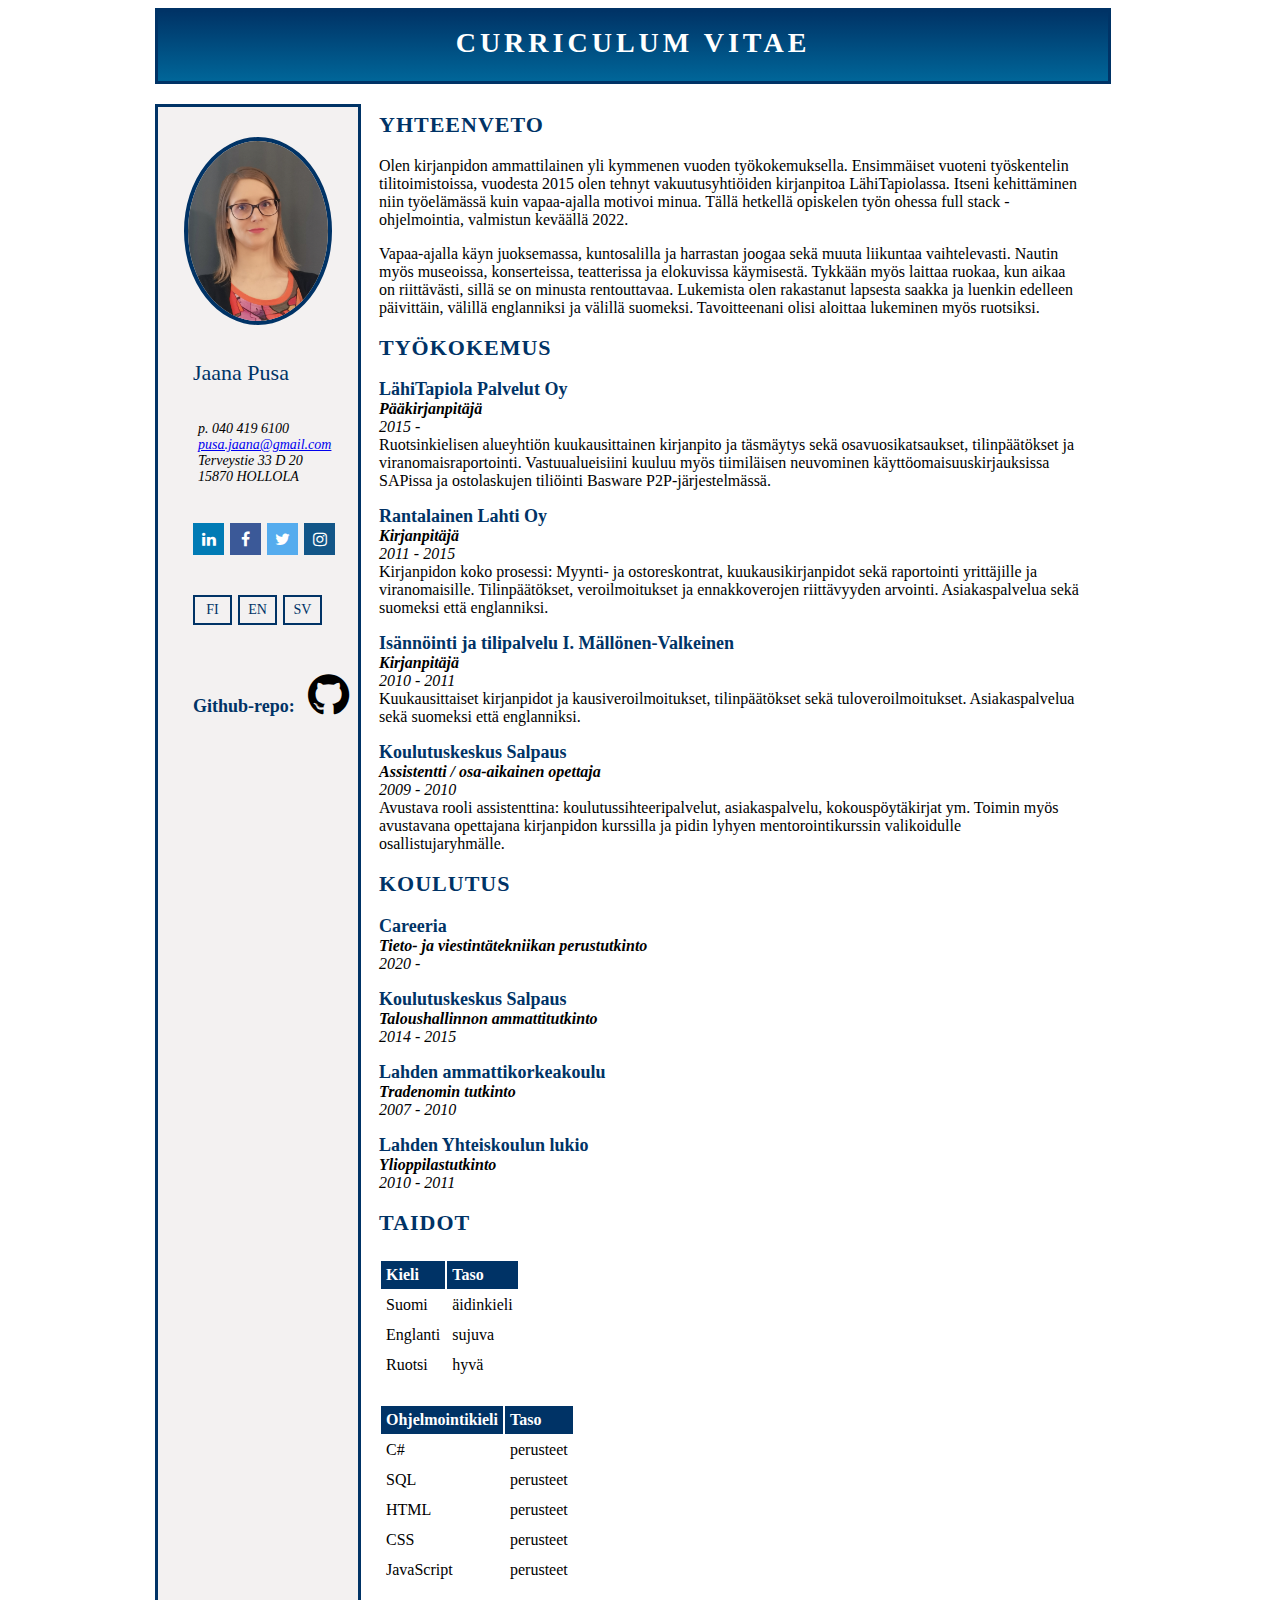
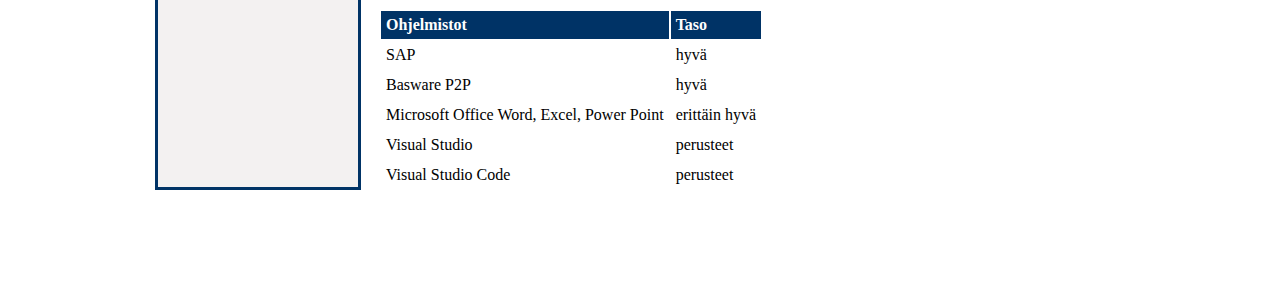
<file: index.html>
<!DOCTYPE html>
<html lang ="fi">
<head>
    <meta charset="UTF-8"/>
    <link rel="stylesheet" href="style.css">
    <link rel="stylesheet" href="https://cdnjs.cloudflare.com/ajax/libs/font-awesome/4.7.0/css/font-awesome.min.css">
    <title>Jaana Pusa CV</title>
</head>
<body>
<!-- --------------------------------------------------------------------------------Sivun alku------------------------------------------------------------------------------- -->
    <div class="wrapper">
<!-- ----------------------------------------------------------------------------------Header--------------------------------------------------------------------------------- -->
        <div>
        <header>
        <div>
            <p class="cvheader"><b 
                style="letter-spacing: 4px;
                font-size: 28px;">CURRICULUM VITAE</b>
 
            </p>
        </div> 
        </header>
        </div>
 <!-- -----------------------------------------------------------------------------Navigointiosio------------------------------------------------------------------------------ -->

 
        <div class="nav">
            <a class="cvpic" target="_blank">
                <img src="cvpic.jpg" alt="Jaana Pusa" title="Jaana Pusa"></a>
            <!-- <p class="name">Jaana Pusa</p> -->
            <div class="address">
            <p class="name">Jaana Pusa</p>
            <ul class="details">
                <address>
                <li>p. 040 419 6100</li>
                <li><a href="mailto:pusa.jaana@gmail.com">pusa.jaana@gmail.com</a></li>
                <li>Terveystie 33 D 20</li>
                <li>15870 HOLLOLA</li>
                </address>
            </ul>
            </div>
            <br>
            <br>
            <a href="https://www.linkedin.com/in/jaana-pusa-98089bb7/" target="_blank" class="fa fa-linkedin" style="margin-left: 35px;"></a>
            <a href="https://www.facebook.com/pusajaana" target="_blank" class="fa fa-facebook"></a>
            <a href="https://twitter.com/PusaJaana" target="_blank" class="fa fa-twitter"></a>
            <a href="https://www.instagram.com/jaanahp/?hl=fi" target="_blank" class="fa fa-instagram"></a>
            <br>
            <br>
            <br>
            <a class="langbutton" style="margin-left: 35px" href="finnish.html" target="frontpage" title="Suomi">FI</a>
            <a class="langbutton" href="english.html" target="frontpage" title="English">EN</a>
            <a class="langbutton" href="swedish.html" target="frontpage" title="Svenska">SV</a>
            <br>
            <br>
            <p style="margin-left: 35px;"><b  class="smallheader">Github-repo:</b>
            <a href="https://github.com/JaanaPusaCareeria/jaanapusacv" target="_blank" class="fa fa-github" style="font-size: 48px;"></a>
            </p>

        </div>
        <!-- div nav -->
 <!-- --------------------------------------------------------------------------------Tekstiosio------------------------------------------------------------------------------- -->
        <div class="cv900">
            <h2>SUMMARY</h2>
                <p>
                I am an accounting professional with over ten years of work experience, first years in accounting companies and since 2015 from insurance companies at LähiTapiola.
                I am highly motivated in continuously developing my skills and myself, both at work and on my free time. Currently I am studying full stack software development on
                my freetime. I expect to graduate spring-2022.</p>
                <p>
                My personal interests are gym, running, yoga and other excercise and also I like to visit museums, go to theatre, concerts, movies etc. Cooking makes me 
                relax so I like to do that when I have enough time. I have loved reading since I was a kid and I still read daily, both in Finnish and English. One of my goals is
                to start reading in swedish also.
                <br><br>
                Check my LinkedIn -page for more, or see this page full screen on your computer browser!
                </p>
        </div>

        <div class="cv" id="frontpage">
            <iframe class="cv" src="finnish.html" frameborder="0" name="frontpage"></iframe>
        <!-- div etusivu -->
        </div>

    <!-- div wrapper -->
    </div> 
</body>
</html>
</file>
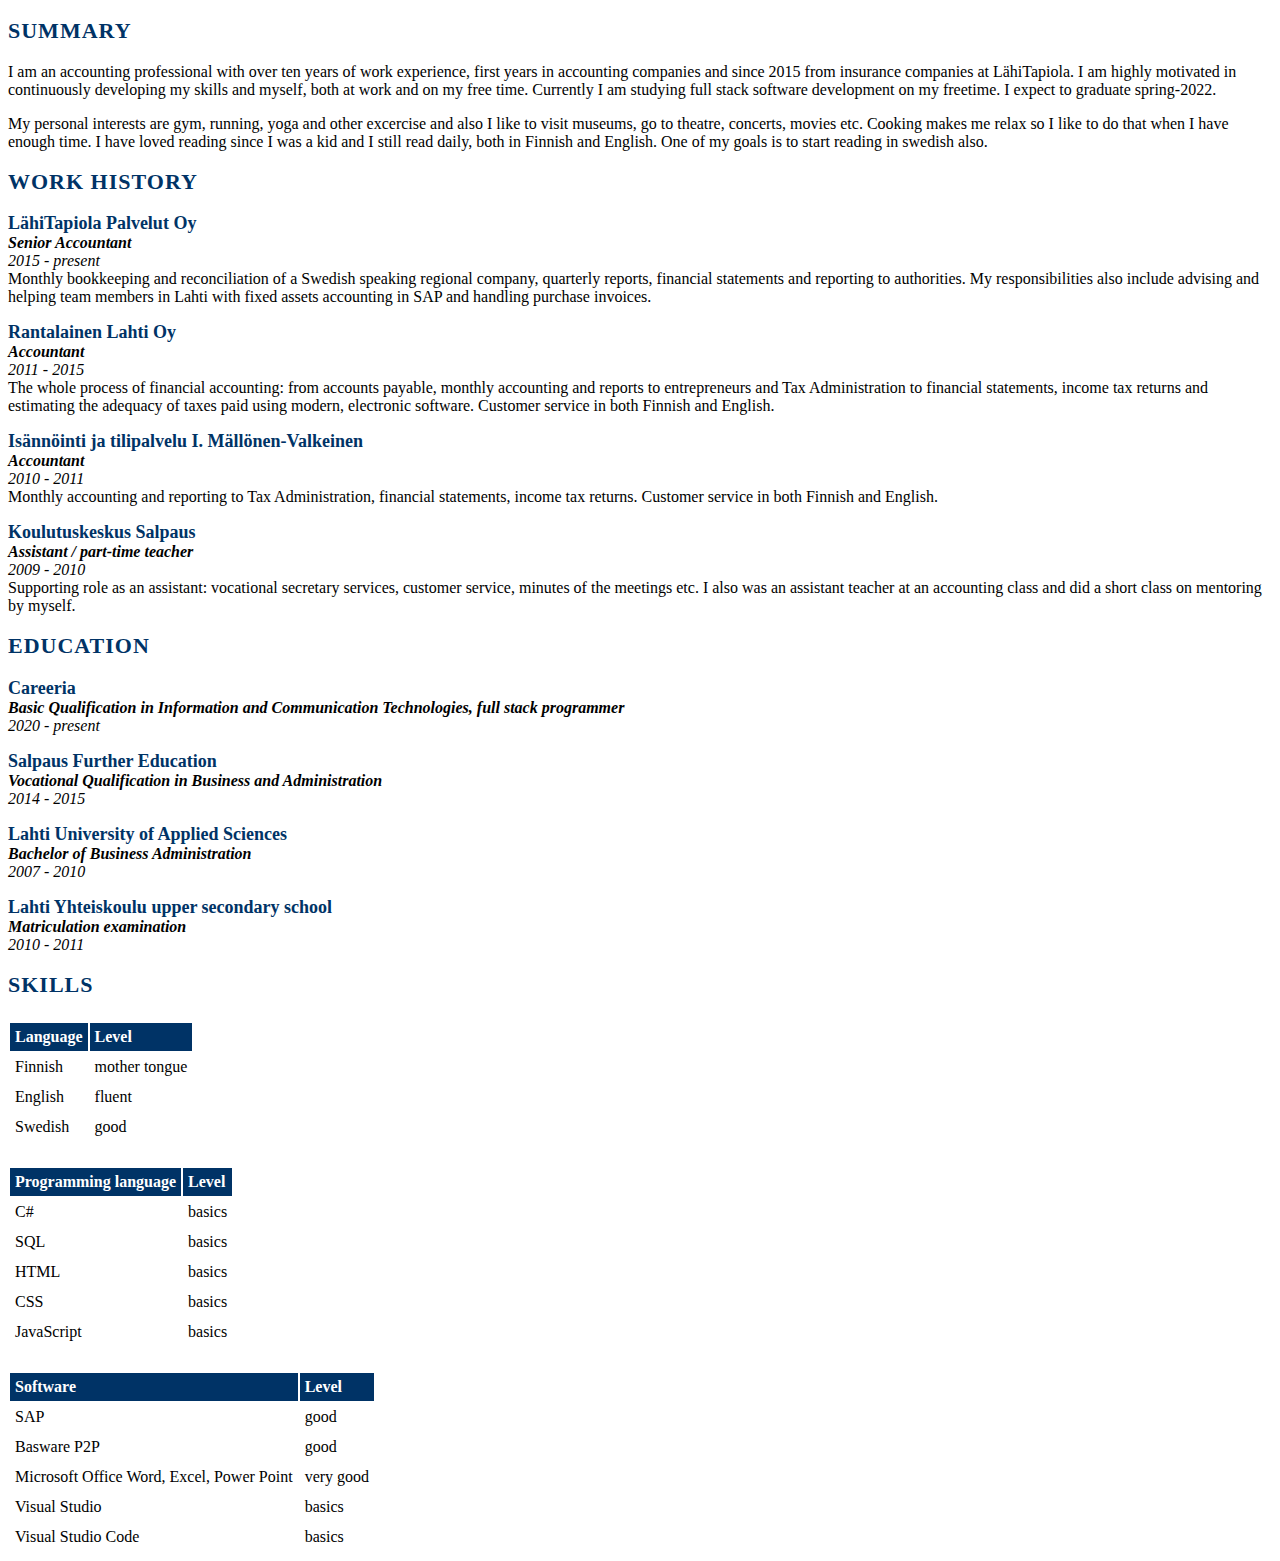
<file: english.html>
<!DOCTYPE html>
<html lang ="en">
<head>
    <meta charset="UTF-8"/>
    <link rel="stylesheet" href="style.css">
    <title>Jaana Pusa CV</title>
</head>
<body>
<!-- --------------------------------------------------------------------------------Sivun alku------------------------------------------------------------------------------- -->
            <div class="profile">
            <h2>SUMMARY</h2>
                <p>
                I am an accounting professional with over ten years of work experience, first years in accounting companies and since 2015 from insurance companies at LähiTapiola.
                I am highly motivated in continuously developing my skills and myself, both at work and on my free time. Currently I am studying full stack software development on
                my freetime. I expect to graduate spring-2022.</p>
                <p>
                My personal interests are gym, running, yoga and other excercise and also I like to visit museums, go to theatre, concerts, movies etc. Cooking makes me 
                relax so I like to do that when I have enough time. I have loved reading since I was a kid and I still read daily, both in Finnish and English. One of my goals is
                to start reading in swedish also.</p>
            </div>
            <!-- div profile -->
            <div class="workhistory">
            <h2>WORK HISTORY</h2>
                <p><b class="smallheader">LähiTapiola Palvelut Oy</b><br>
                <i><b>Senior Accountant</b><br>2015 - present</i><br>
                Monthly bookkeeping and reconciliation of a Swedish speaking regional company, quarterly reports, financial statements and reporting to authorities.
                My responsibilities also include advising and helping team members in Lahti with fixed assets accounting in SAP and handling purchase invoices.</p>
                <p><b class="smallheader">Rantalainen Lahti Oy</b><br>
                <i><b>Accountant</b><br>2011 - 2015</i><br>
                The whole process of financial accounting: from accounts payable, monthly accounting and reports to entrepreneurs and Tax Administration to financial 
                statements, income tax returns and estimating the adequacy of taxes paid using modern, electronic software. Customer service in both Finnish and English.</p>
                <p><b  class="smallheader">Isännöinti ja tilipalvelu I. Mällönen-Valkeinen</b><br>
                <i><b>Accountant</b><br>2010 - 2011</i><br>
                Monthly accounting and reporting to Tax Administration, financial statements, income tax returns. Customer service in both Finnish and English.</p>
                <p><b  class="smallheader">Koulutuskeskus Salpaus</b><br>
                <i><b>Assistant / part-time teacher</b><br>2009 - 2010</i><br>
                Supporting role as an assistant: vocational secretary services, customer service, minutes of the meetings etc. I also was an assistant 
                teacher at an accounting class and did a short class on mentoring by myself.</p>
            </div>
            <!-- div workhistory -->
            <div class="education">
            <h2>EDUCATION</h2>
                <p><b  class="smallheader">Careeria</b><br>
                <i><b>Basic Qualification in Information and Communication Technologies, full stack programmer</b><br>2020 - present</i><br></p>
                <p><b  class="smallheader">Salpaus Further Education</b><br>
                <i><b>Vocational Qualification in Business and Administration</b><br>2014 - 2015</i><br></p>
                <p><b  class="smallheader">Lahti University of Applied Sciences</b><br>
                <i><b>Bachelor of Business Administration</b><br>2007 - 2010</i><br></p>
                <p><b  class="smallheader">Lahti Yhteiskoulu upper secondary school</b><br>
                <i><b>Matriculation examination</b><br>2010 - 2011</i><br></p>
            </div>
            <!-- div education -->
            <div class="skills">
                <h2>SKILLS</h2>
                        <table class="skilltable">
                            <thead>
                                <tr>
                                    <th>Language</th>
                                    <th>Level</th>
                                </tr>
                            </thead>
                            <tbody>
                                <tr>
                                    <td>Finnish</td>
                                    <td>mother tongue</td>
                                </tr>
                                <tr>
                                    <td>English</td>
                                    <td>fluent</td>
                                </tr>
                                <tr>
                                    <td>Swedish</td>
                                    <td>good</td>
                                </tr>
                            </tbody>
                        </table>
                        <br>
                        <table class="skilltable">
                            <thead>
                                <tr>
                                    <th>Programming language</th>
                                    <th>Level</th>
                                </tr>
                            </thead>
                            <tbody>
                                <tr>
                                    <td>C#</td>
                                    <td>basics</td>
                                </tr>
                                <tr>
                                    <td>SQL</td>
                                    <td>basics</td>
                                </tr>
                                <tr>
                                    <td>HTML</td>
                                    <td>basics</td>
                                </tr>
                                <tr>
                                    <td>CSS</td>
                                    <td>basics</td>
                                </tr>
                                <tr>
                                    <td>JavaScript</td>
                                    <td>basics</td>
                                </tr>
                            </tbody>
                        </table>
                        <br>
                        <table class="skilltable">
                            <thead>
                                <tr>
                                    <th>Software</th>
                                    <th>Level</th>
                                </tr>
                            </thead>
                            <tbody>
                                <tr>
                                    <td>SAP</td>
                                    <td>good</td>
                                </tr>
                                <tr>
                                    <td>Basware P2P</td>
                                    <td>good</td>
                                </tr>
                                <tr>
                                    <td>Microsoft Office Word, Excel, Power Point</td>
                                    <td>very good</td>
                                </tr>
                                <tr>
                                    <td>Visual Studio</td>
                                    <td>basics</td>
                                </tr>
                                <tr>
                                    <td>Visual Studio Code</td>
                                    <td>basics</td>
                                </tr>
                            </tbody>
                        </table>
                </div>
</body>
</html>
</file>
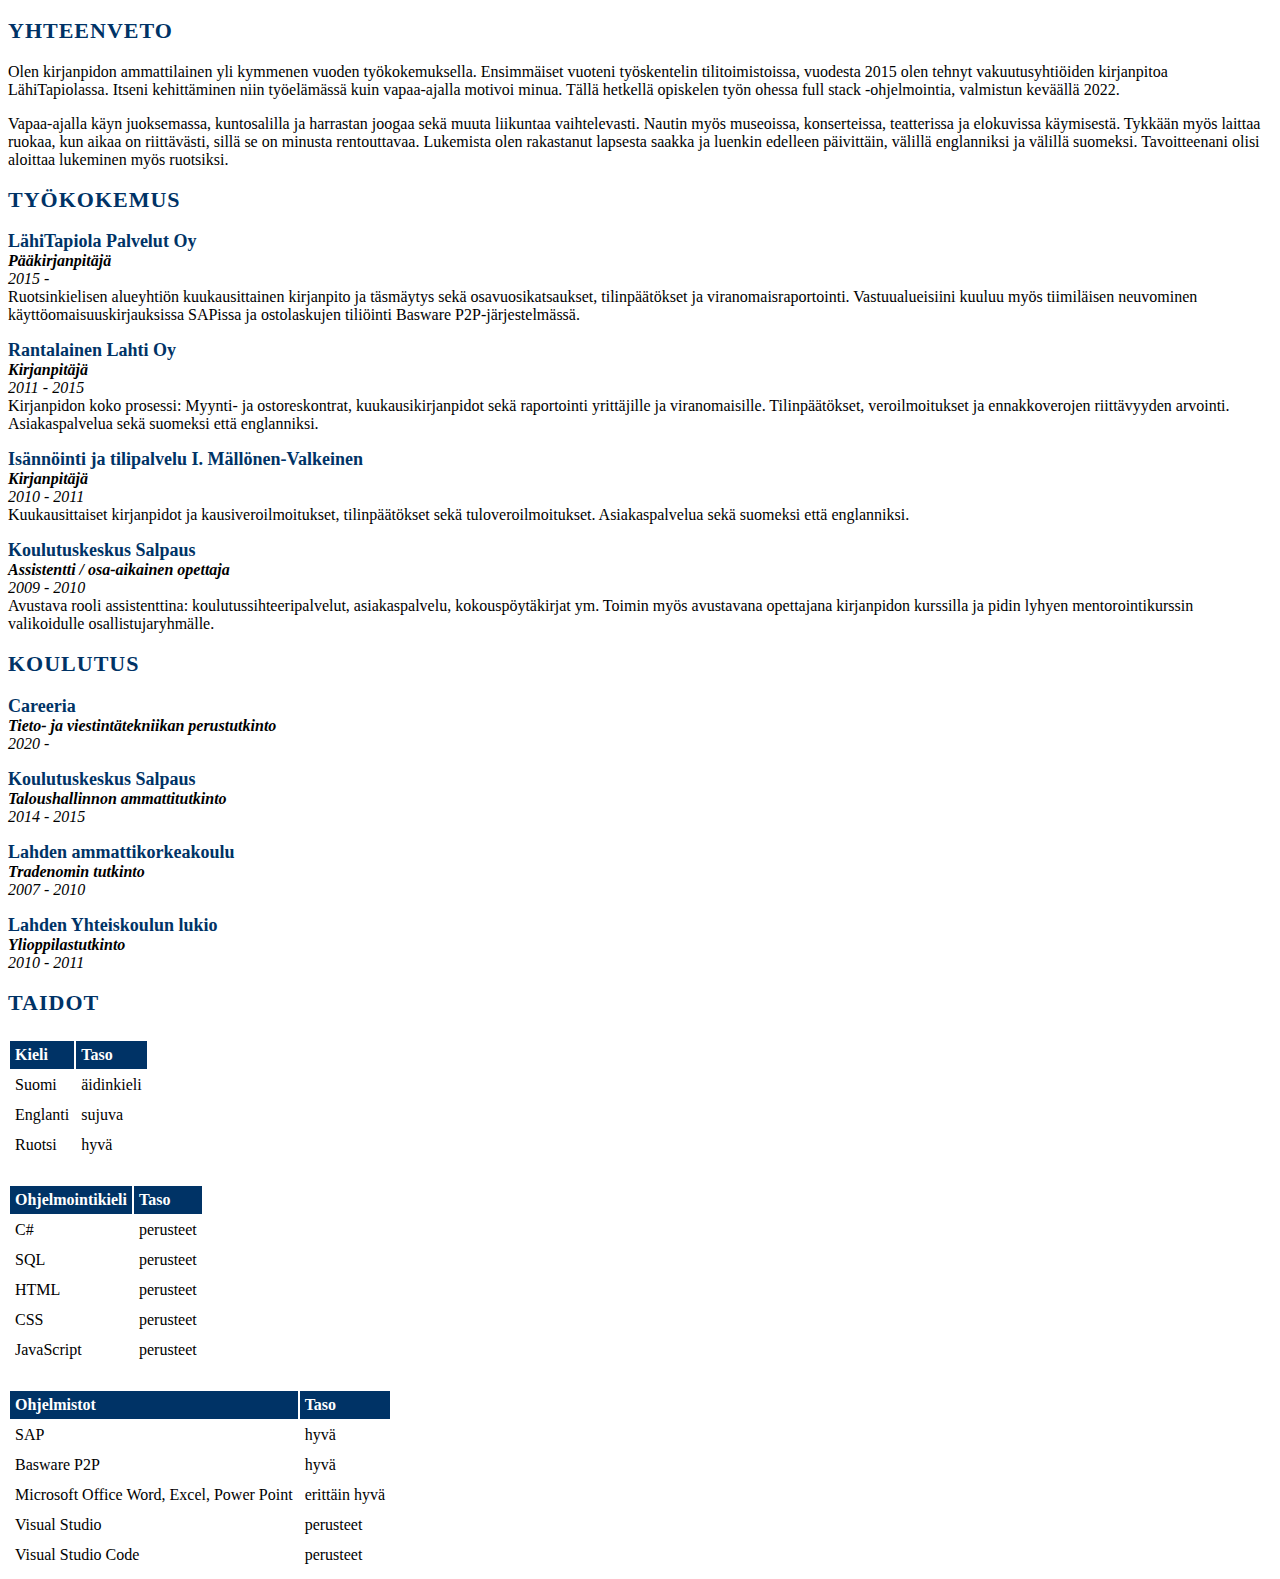
<file: finnish.html>
<!DOCTYPE html>
<html lang ="fi">
<head>
    <meta charset="UTF-8"/>
    <link rel="stylesheet" href="style.css">
    <title>Jaana Pusa CV</title>
</head>
<body>
<!-- --------------------------------------------------------------------------------Sivun alku------------------------------------------------------------------------------- -->
            <div class="profile">
            <h2>YHTEENVETO</h2>
                <p>
                Olen kirjanpidon ammattilainen yli kymmenen vuoden työkokemuksella. Ensimmäiset vuoteni työskentelin tilitoimistoissa, vuodesta 2015 olen tehnyt vakuutusyhtiöiden
                kirjanpitoa LähiTapiolassa. Itseni kehittäminen niin työelämässä kuin vapaa-ajalla motivoi minua. Tällä hetkellä opiskelen työn ohessa full stack -ohjelmointia, 
                valmistun keväällä 2022.</p>
                <p>
                Vapaa-ajalla käyn juoksemassa, kuntosalilla ja harrastan joogaa sekä muuta liikuntaa vaihtelevasti. Nautin myös museoissa, konserteissa, teatterissa ja
                elokuvissa käymisestä. Tykkään myös laittaa ruokaa, kun aikaa on riittävästi, sillä se on minusta rentouttavaa. Lukemista olen rakastanut lapsesta saakka ja
                luenkin edelleen päivittäin, välillä englanniksi ja välillä suomeksi. Tavoitteenani olisi aloittaa lukeminen myös ruotsiksi.</p>
            </div>
            <!-- div profile -->
            <div class="workhistory">
            <h2>TYÖKOKEMUS</h2>
                <p><b  class="smallheader">LähiTapiola Palvelut Oy</b><br>
                <i><b>Pääkirjanpitäjä</b><br>2015 - </i><br>
                Ruotsinkielisen alueyhtiön kuukausittainen kirjanpito ja täsmäytys sekä osavuosikatsaukset, tilinpäätökset ja viranomaisraportointi. Vastuualueisiini kuuluu
                myös tiimiläisen neuvominen käyttöomaisuuskirjauksissa SAPissa ja ostolaskujen tiliöinti Basware P2P-järjestelmässä.</p>
                <p><b  class="smallheader">Rantalainen Lahti Oy</b><br>
                <i><b>Kirjanpitäjä</b><br>2011 - 2015</i><br>
                Kirjanpidon koko prosessi: Myynti- ja ostoreskontrat, kuukausikirjanpidot sekä raportointi yrittäjille ja viranomaisille. Tilinpäätökset, veroilmoitukset ja
                ennakkoverojen riittävyyden arvointi. Asiakaspalvelua sekä suomeksi että englanniksi.</p>
                <p><b  class="smallheader">Isännöinti ja tilipalvelu I. Mällönen-Valkeinen</b><br>
                <i><b>Kirjanpitäjä</b><br>2010 - 2011</i><br>
                Kuukausittaiset kirjanpidot ja kausiveroilmoitukset, tilinpäätökset sekä tuloveroilmoitukset. Asiakaspalvelua sekä suomeksi että englanniksi.</p>
               <p><b  class="smallheader">Koulutuskeskus Salpaus</b><br>
               <i><b>Assistentti / osa-aikainen opettaja</b><br>2009 - 2010</i><br>
               Avustava rooli assistenttina: koulutussihteeripalvelut, asiakaspalvelu, kokouspöytäkirjat ym. Toimin myös avustavana opettajana kirjanpidon
               kurssilla ja pidin lyhyen mentorointikurssin valikoidulle osallistujaryhmälle.</p>
            </div>
            <!-- div workhistory -->
            <div class="education">
            <h2>KOULUTUS</h2>
                <p><b  class="smallheader">Careeria</b><br>
                <i><b>Tieto- ja viestintätekniikan perustutkinto</b><br>2020 - </i><br></p>
                <p><b  class="smallheader">Koulutuskeskus Salpaus</b><br>
                <i><b>Taloushallinnon ammattitutkinto</b><br>2014 - 2015</i><br></p>
                <p><b  class="smallheader">Lahden ammattikorkeakoulu</b><br>
                <i><b>Tradenomin tutkinto</b><br>2007 - 2010</i><br></p>
                <p><b  class="smallheader">Lahden Yhteiskoulun lukio</b><br>
                <i><b>Ylioppilastutkinto</b><br>2010 - 2011</i><br></p>
            </div>
            <!-- div education -->
            <div class="skills">
                <h2>TAIDOT</h2>
                        <table class="skilltable">
                            <thead>
                                <tr>
                                    <th>Kieli</th>
                                    <th>Taso</th>
                                </tr>
                            </thead>
                            <tbody>
                                <tr>
                                    <td>Suomi</td>
                                    <td>äidinkieli</td>
                                </tr>
                                <tr>
                                    <td>Englanti</td>
                                    <td>sujuva</td>
                                </tr>
                                <tr>
                                    <td>Ruotsi</td>
                                    <td>hyvä</td>
                                </tr>
                            </tbody>
                        </table>
                        <br>
                        <table class="skilltable">
                            <thead>
                                <tr>
                                    <th>Ohjelmointikieli</th>
                                    <th>Taso</th>
                                </tr>
                            </thead>
                            <tbody>
                                <tr>
                                    <td>C#</td>
                                    <td>perusteet</td>
                                </tr>
                                <tr>
                                    <td>SQL</td>
                                    <td>perusteet</td>
                                </tr>
                                <tr>
                                    <td>HTML</td>
                                    <td>perusteet</td>
                                </tr>
                                <tr>
                                    <td>CSS</td>
                                    <td>perusteet</td>
                                </tr>
                                <tr>
                                    <td>JavaScript</td>
                                    <td>perusteet</td>
                                </tr>
                            </tbody>
                        </table>
                        <br>
                        <table class="skilltable">
                            <thead>
                                <tr>
                                    <th>Ohjelmistot</th>
                                    <th>Taso</th>
                                </tr>
                            </thead>
                            <tbody>
                                <tr>
                                    <td>SAP</td>
                                    <td>hyvä</td>
                                </tr>
                                <tr>
                                    <td>Basware P2P</td>
                                    <td>hyvä</td>
                                </tr>
                                <tr>
                                    <td>Microsoft Office Word, Excel, Power Point</td>
                                    <td>erittäin hyvä</td>
                                </tr>
                                <tr>
                                    <td>Visual Studio</td>
                                    <td>perusteet</td>
                                </tr>
                                <tr>
                                    <td>Visual Studio Code</td>
                                    <td>perusteet</td>
                                </tr>
                            </tbody>
                        </table>
                </div>
</body>
</html>
</file>
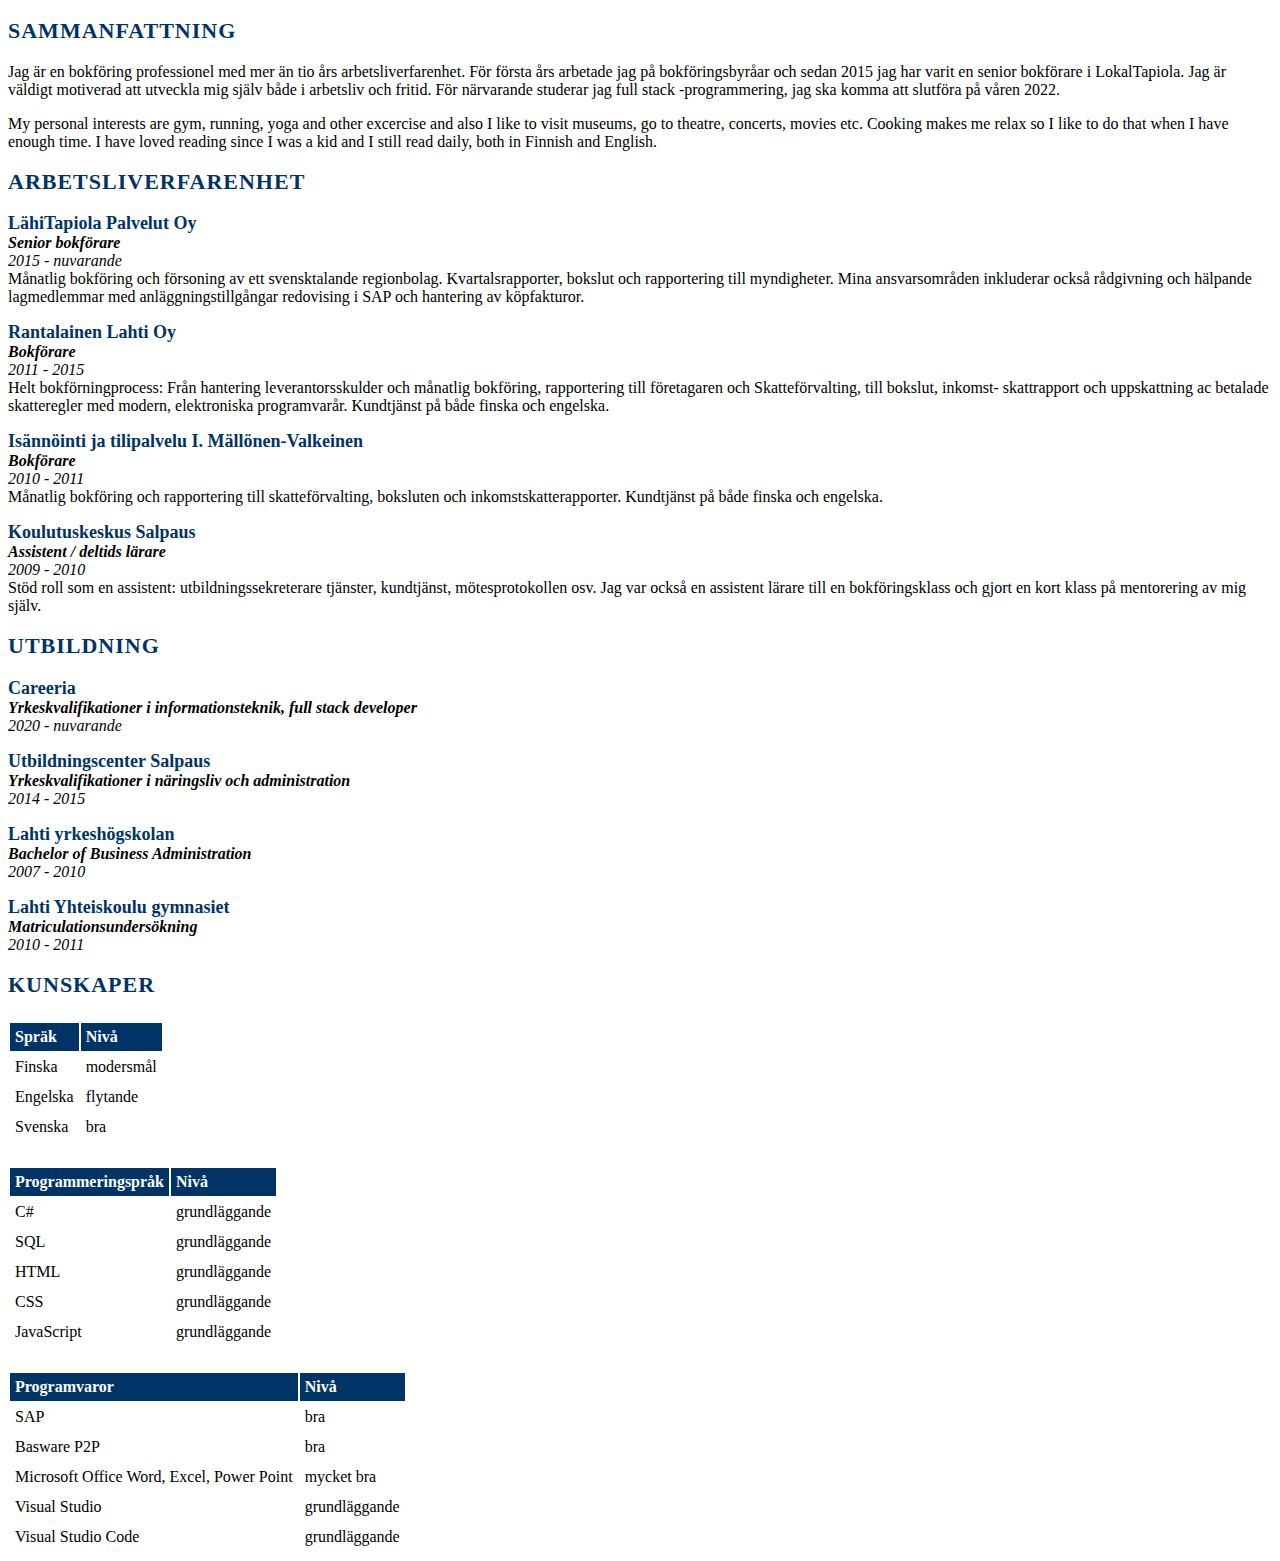
<file: swedish.html>
<!DOCTYPE html>
<html lang ="sv">
<head>
    <meta charset="UTF-8"/>
    <link rel="stylesheet" href="style.css">
    <title>Jaana Pusa CV</title>
</head>
<body>
<!-- --------------------------------------------------------------------------------Sivun alku------------------------------------------------------------------------------- -->
            <div class="profile">
            <h2>SAMMANFATTNING</h2>
                <p>
                Jag är en bokföring professionel med mer än tio års arbetsliverfarenhet. För första års arbetade jag på bokföringsbyråar och sedan 2015 jag har varit en senior
                bokförare i LokalTapiola.
                Jag är väldigt motiverad att utveckla mig själv både i arbetsliv och fritid. För närvarande studerar jag full stack -programmering, jag ska komma att slutföra på våren
                2022. </p>
                <p>
                My personal interests are gym, running, yoga and other excercise and also I like to visit museums, go to theatre, concerts, movies etc. Cooking makes me 
                relax so I like to do that when I have enough time. I have loved reading since I was a kid and I still read daily, both in Finnish and English. </p>
            </div>
            <!-- div profile -->
            <div class="workhistory">
            <h2>ARBETSLIVERFARENHET</h2>
                <p><b class="smallheader">LähiTapiola Palvelut Oy</b><br>
                <i><b>Senior bokförare</b><br>2015 - nuvarande</i><br>
                Månatlig bokföring och försoning av ett svensktalande regionbolag. Kvartalsrapporter, bokslut och rapportering till myndigheter. Mina ansvarsområden inkluderar
                också rådgivning och hälpande lagmedlemmar med anläggningstillgångar redovising i SAP och hantering av köpfakturor.</p>
                <p><b  class="smallheader">Rantalainen Lahti Oy</b><br>
                <i><b>Bokförare</b><br>2011 - 2015</i><br>
                Helt bokförningprocess: Från hantering leverantorsskulder och månatlig bokföring, rapportering till företagaren och Skatteförvalting, till bokslut, inkomst-
                skattrapport och uppskattning ac betalade skatteregler med modern, elektroniska programvarår. Kundtjänst på både finska och engelska.</p>
                <p><b  class="smallheader">Isännöinti ja tilipalvelu I. Mällönen-Valkeinen</b><br>
                <i><b>Bokförare</b><br>2010 - 2011</i><br>
                Månatlig bokföring och rapportering till skatteförvalting, boksluten och inkomstskatterapporter. Kundtjänst på både finska och engelska.</p>
                <p><b  class="smallheader">Koulutuskeskus Salpaus</b><br>
                <i><b>Assistent / deltids lärare</b><br>2009 - 2010</i><br>
                Stöd roll som en assistent: utbildningssekreterare tjänster, kundtjänst, mötesprotokollen osv. Jag var också en assistent lärare till en bokföringsklass och
                gjort en kort klass på mentorering av mig själv.</p>
            </div>
            <!-- div workhistory -->
            <div class="education">
            <h2>UTBILDNING</h2>
                <p><b  class="smallheader">Careeria</b><br>
                <i><b>Yrkeskvalifikationer i informationsteknik, full stack developer</b><br>2020 - nuvarande</i><br></p>
                <p><b  class="smallheader">Utbildningscenter Salpaus</b><br>
                <i><b>Yrkeskvalifikationer i näringsliv och administration</b><br>2014 - 2015</i><br></p>
                <p><b  class="smallheader">Lahti yrkeshögskolan</b><br>
                <i><b>Bachelor of Business Administration</b><br>2007 - 2010</i><br></p>
                <p><b  class="smallheader">Lahti Yhteiskoulu gymnasiet</b><br>
                <i><b>Matriculationsundersökning</b><br>2010 - 2011</i><br></p>
            </div>
            <!-- div education -->
            <div class="skills">
                <h2>KUNSKAPER</h2>
                    <table class="skilltable">
                        <thead>
                            <tr>
                                <th>Spräk</th>
                                <th>Nivå</th>
                            </tr>
                        </thead>
                        <tbody>
                            <tr>
                                <td>Finska</td>
                                <td>modersmål</td>
                            </tr>
                            <tr>
                                <td>Engelska</td>
                                <td>flytande</td>
                            </tr>
                            <tr>
                                <td>Svenska</td>
                                <td>bra</td>
                            </tr>
                        </tbody>
                    </table>
                    <br>
                    <table class="skilltable">
                        <thead>
                            <tr>
                                <th>Programmeringspråk</th>
                                <th>Nivå</th>
                            </tr>
                        </thead>
                        <tbody>
                            <tr>
                                <td>C#</td>
                                <td>grundläggande</td>
                            </tr>
                            <tr>
                                <td>SQL</td>
                                <td>grundläggande</td>
                            </tr>
                            <tr>
                                <td>HTML</td>
                                <td>grundläggande</td>
                            </tr>
                            <tr>
                                <td>CSS</td>
                                <td>grundläggande</td>
                            </tr>
                            <tr>
                                <td>JavaScript</td>
                                <td>grundläggande</td>
                            </tr>
                        </tbody>
                    </table>
                    <br>
                    <table class="skilltable">
                        <thead>
                            <tr>
                                <th>Programvaror</th>
                                <th>Nivå</th>
                            </tr>
                        </thead>
                        <tbody>
                            <tr>
                                <td>SAP</td>
                                <td>bra</td>
                            </tr>
                            <tr>
                                <td>Basware P2P</td>
                                <td>bra</td>
                            </tr>
                            <tr>
                                <td>Microsoft Office Word, Excel, Power Point</td>
                                <td>mycket bra</td>
                            </tr>
                            <tr>
                                <td>Visual Studio</td>
                                <td>grundläggande</td>
                            </tr>
                            <tr>
                                <td>Visual Studio Code</td>
                                <td>grundläggande</td>
                            </tr>
                        </tbody>
                    </table>
            </div>
</body>
</html>
</file>
<file: style.css>
header {
    background: linear-gradient(to bottom, #003366 0%, #006699 100%);
    border: 3px solid #003366;
    width: 1300px;
    height: 60px;
    padding-bottom: 10px;
}

h2 {
    color: #003366;
    font-size: 22px;
    letter-spacing: 1px;
}

img {
    display: block;
    margin-left: auto;
    margin-right: auto;
    border-radius: 50%;
    border: 4px solid #003366;
    height: 250px;
}

th {
    background-color: #003366;
    color: white;
}

th, td { 
    text-align: left; 
    padding: 5px;
}

.wrapper {
    width: 1350px;
    margin-left: auto;
    margin-right: auto;
}

.cvheader {
    color: white;
    text-align: center;
}

.nav {
    padding-top: 30px;
    margin-top: 20px;
    text-align: left;
    float: left;
    width: 250px;
    height: 1650px;
    background-color: rgb(243, 241, 241);
    border: 3px solid #003366;
}

.name {
    font-size: 22px;
    color: #003366;
    margin: 35px;
}

.details {
    font-size: 16px;
    list-style-type: none;
    margin: auto;
    font-style: italic;
}

.langbutton {
  background-color:rgb(243, 241, 241);
  border: 2px solid #003366;
  color: #003366;
  padding: 5px;
  width: 35px;
  text-align: center;
  text-decoration: none;
  display: inline-block;
  font-size: 14px;
  margin: 5px 2px;
  cursor: pointer;
}

.fa {
    padding: 10px;
    font-size: 30px;
    width: 15px;
    text-align: center;
    text-decoration: none;
    margin: 5px 2px;
}

.fa-linkedin {
    background: #007bb5;
    color: white;
}

.fa-facebook {
background: #3B5998;
color: white;
}

.fa-github {
    color:black;
    width: 15px;
}

.fa-twitter {
    background: #55ACEE;
    color: white;
}

.fa-instagram {
    background: #125688;
    color: white;
  }

.cv900 {
    display: none;
}

.cv {
    text-align: left;
    width: 1020px;
    float: left;
    padding: 5px 0px 0px 5px;
    font-size: 18px;
    height: 1800px;
}

.skilltable {
    padding: 5px 0px 0px 0px;
}

.smallheader {
    color: #003366;
    font-size: 18px;
}

@media screen and (max-width: 1350px) and (min-width: 1000px ) {
    header {
        width: 950px;
    }

    img {
        display: block;
        margin-left: auto;
        margin-right: auto;
        border-radius: 50%;
        border: 4px solid #003366;
        height: 180px;
    }

    .wrapper {
        width: 970px;
        margin-left: auto;
        margin-right: auto;
    }

    .nav {
        padding-top: 30px;
        margin-top: 20px;
        text-align: left;
        float: left;
        width: 200px;
        height: 1650px;
        background-color: rgb(243, 241, 241);
        border: 3px solid #003366;
    }

    .cv {
        width: 720px;
    }

    .fa {
        padding: 8px;
        font-size: 20px;
        margin: 2px 1px;
    }

    .langbutton {
        width: 25px;
        margin: 2px 1px;
    }

    .details {
        font-size: 14px;
    }

}

@media screen and (max-width: 995px) and (min-width: 700px ) {
    header {
        width: 680px;
    }

    img {
        display: block;
        margin-left: auto;
        margin-right: auto;
        border-radius: 50%;
        border: 4px solid #003366;
        height: 180px;
    }

    .wrapper {
        width: 690px;
        margin-left: auto;
        margin-right: auto;
    }

    .nav {
        padding-top: 30px;
        margin-top: 20px;
        text-align: left;
        float: left;
        width: 200px;
        height: 600px;
        background-color: rgb(243, 241, 241);
        border: 3px solid #003366;
    }

    .langbutton {
        display: none;
    }

    .cv {
        display: none;
    }

    .fa {
        padding: 8px;
        font-size: 20px;
        margin: 2px 1px;
    }

    .langbutton {
        width: 25px;
        margin: 2px 1px;
    }

    .cv900 {
        text-align: left;
        width: 450px;
        padding: 5px 0px 0px 20px;
        font-size: 16px;
        height: 800px;
        float: none;
        display: inline-block;
    }

}

@media screen and (max-width: 695px) {
    div.cv{
        display: none;
    }

    header {
        display: none;
    }

    .wrapper {
        width: 400px;
    }

    .cv900 {
        display: none;
    }

    .nav {
        padding-top: 30px;
        margin-top: 20px;
        text-align: left;
        float: left;
        width: 250px;
        height: 800px;
        background-color: rgb(243, 241, 241);
        border: 3px solid #003366;
    }

    .langbutton {
        display: none;
    }
}
</file>
